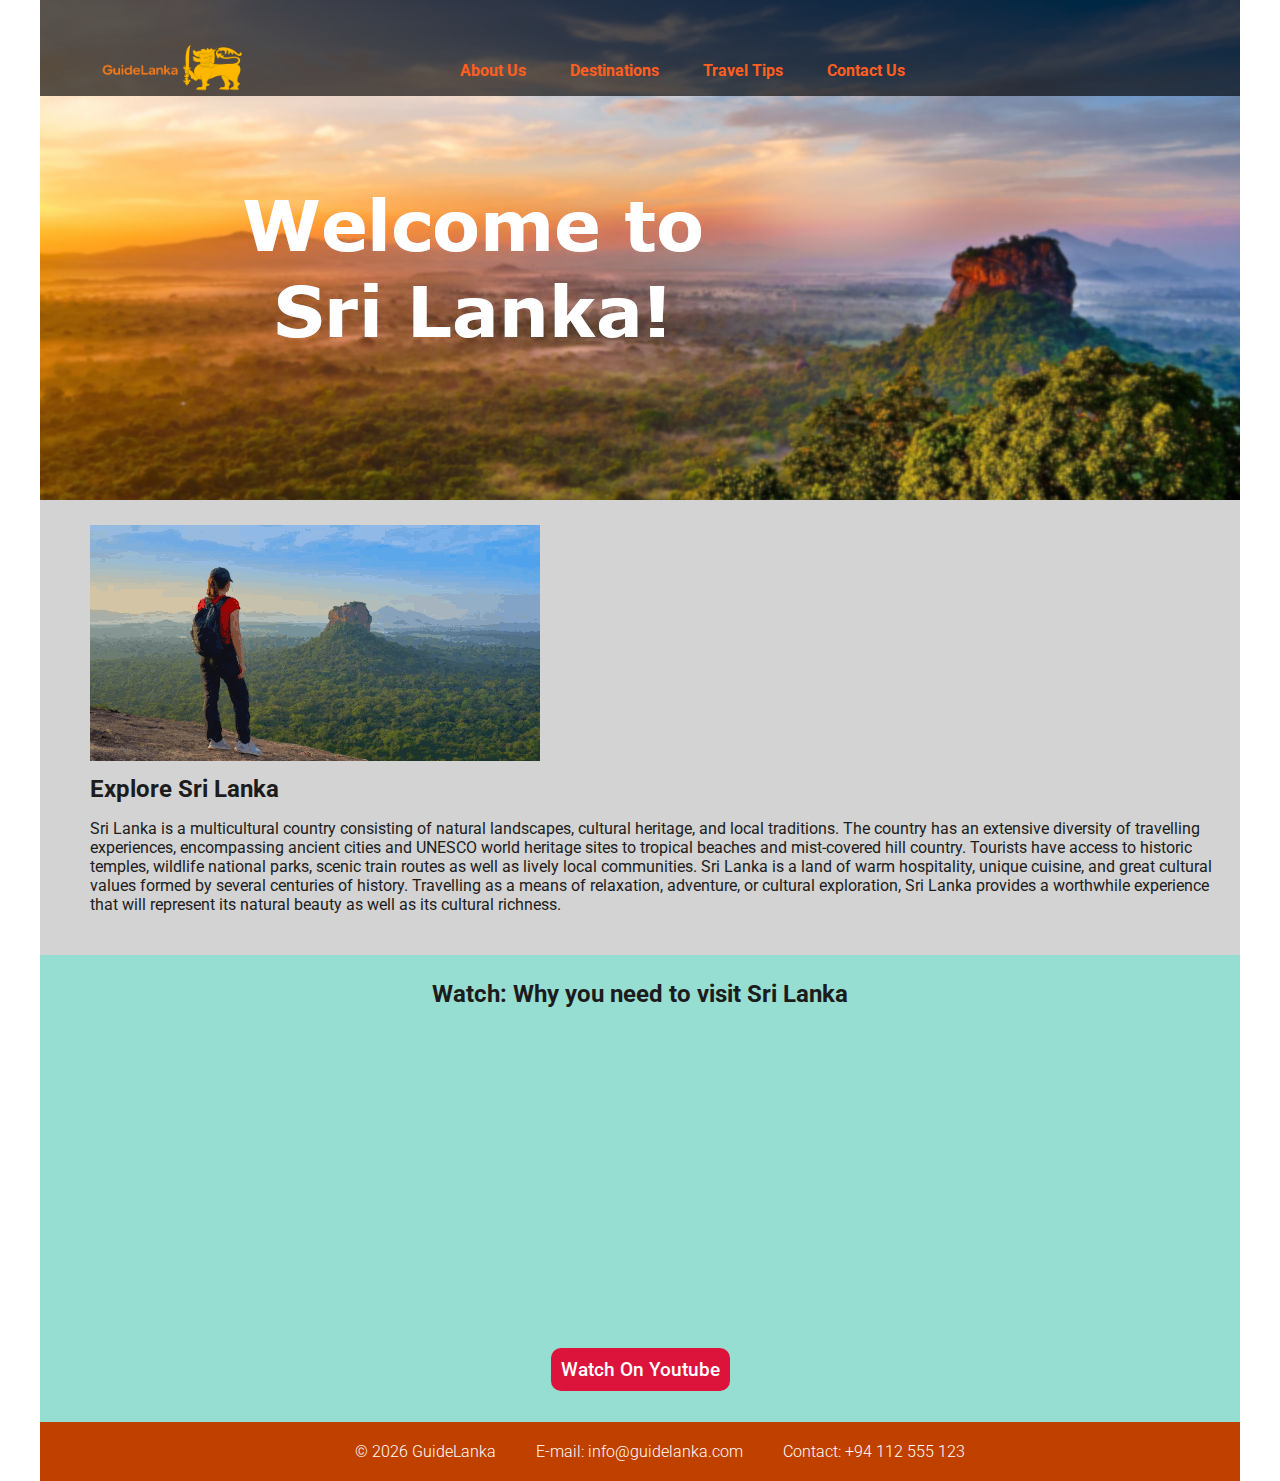
<file: index.html>
<!DOCTYPE html>
<html lang="en">

<head>
	<meta charset="UTF-8">
	<title>GuideLanka</title>
	<link rel="icon" href="images/favicon.png" type="image/png" sizes="16x16">
	<link rel="stylesheet" href="style.css">
</head>

<body>
<div id="wrapper">
	<header>
		<a href="index.html">
		<img src="images/logo.png" alt="GuideLanka Logo" width="160" height="100">
		</a>
		<h1>GuideLanka</h1>
	</header>
	
<!-- =========== NAVIGATION ============== -->
	<nav>
		<ul>
			<li><a href="about.html" title="About us">About Us</a></li>
			<li><a href="destination.html" title="Destinations to visit">Destinations</a></li>
			<li><a href="travel.html" title="Travel guidance">Travel Tips</a></li>
			<li><a href="contact.html" title="Click here to contact us">Contact Us</a></li>
		</ul>
	</nav>
	
<!-- ========= CONTENT AREA 1 ============ -->	

<main>
	<article id="explore">
		<section>
			<a href="images/explore.png" title="Explore Sri Lanka">
    		<img src="images/explore.png" alt="Explore Sri Lanka" width="450" height="236">
			</a>
		<div>
			<h2>Explore Sri Lanka</h2>
				<p>Sri Lanka is a multicultural country consisting of natural landscapes, cultural heritage, and local traditions. 
					The country has an extensive diversity of travelling experiences, encompassing ancient cities and UNESCO world heritage sites to tropical beaches and mist-covered hill country. 
					Tourists have access to historic temples, wildlife national parks, scenic train routes as well as lively local communities. 
					Sri Lanka is a land of warm hospitality, unique cuisine, and great cultural values formed by several centuries of history. 
					Travelling as a means of relaxation, adventure, or cultural exploration, Sri Lanka provides a worthwhile experience that will represent its natural beauty as well as its cultural richness.</p>
		</div>
		</section>
	</article>	
		
<!-- ========= CONTENT AREA 2 ============ -->	
	<article id="video">
		<section>
			<div>
			<h2>Watch: Why you need to visit Sri Lanka</h2>
			<iframe width="560" height="315" src="https://www.youtube.com/embed/yhBTt2RIBF0" title="So Sri Lanka | A Journey for the Senses" frameborder="0" allow="accelerometer; autoplay; clipboard-write; encrypted-media; gyroscope; picture-in-picture; web-share" referrerpolicy="strict-origin-when-cross-origin" allowfullscreen></iframe>
			<p>
				<a href="https://www.youtube.com/watch?v=yhBTt2RIBF0"> Watch On Youtube</a>
			</p>
			</div>
		</section>
	</article>	
</main>

<!-- ============= FOOTER ================ -->
	<footer>
		<ul>
			<li>&copy; 2026 GuideLanka</li>
			<li>E-mail: <a href="mailto:info@guidelanka.com">info@guidelanka.com</a></li>
			<li>Contact: +94 112 555 123</li>
		</ul>
	</footer>
	
</div>
</body>
</html>
</file>
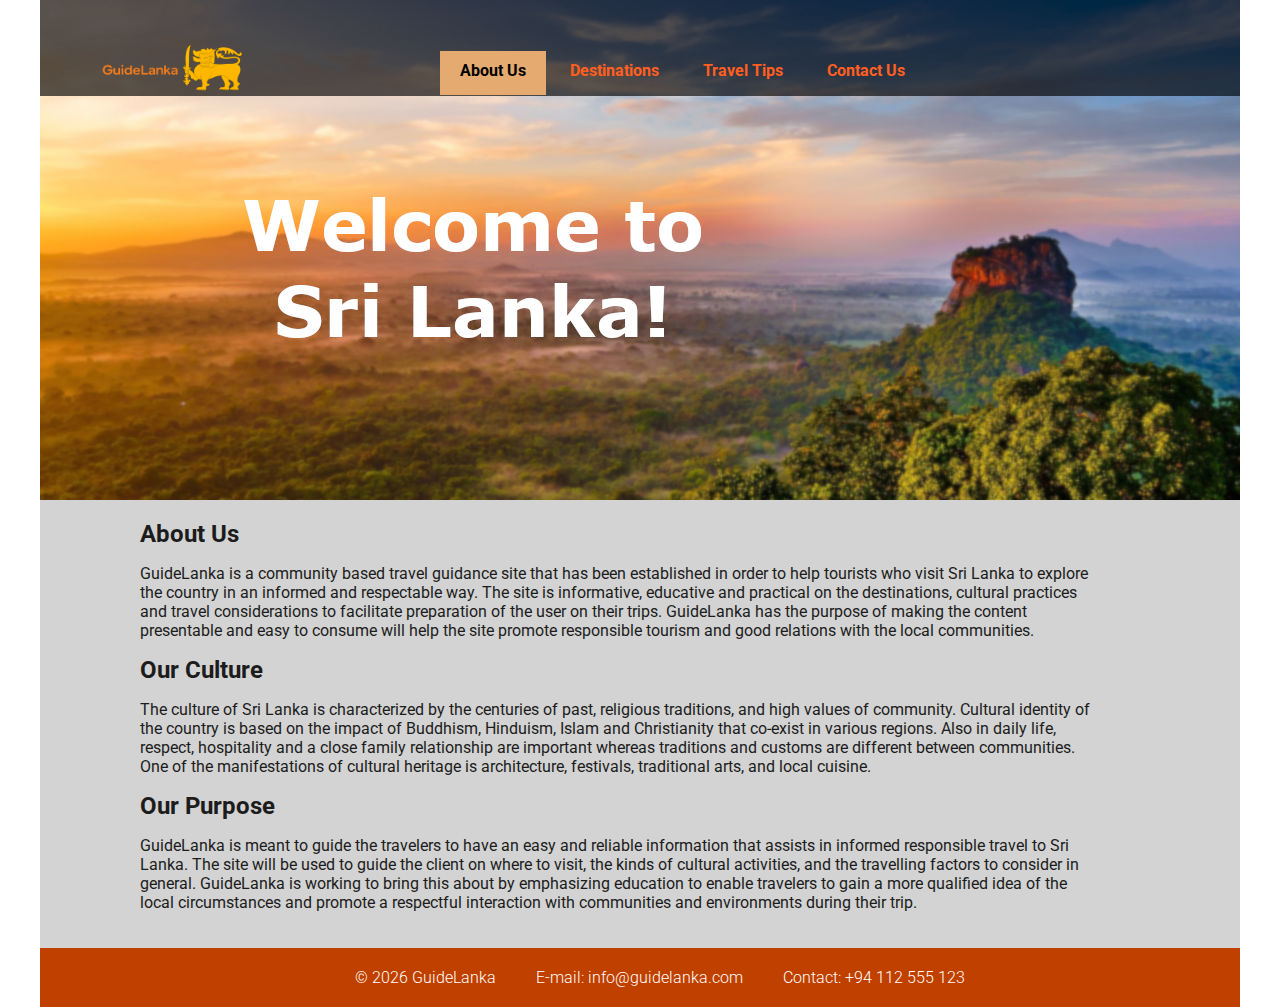
<file: about.html>
<!DOCTYPE html>
<html lang="en">

<head>
	<meta charset="UTF-8">
	<title>GuideLanka</title>
	<link rel="icon" href="images/favicon.png" type="image/png" sizes="16x16">
	<link rel="stylesheet" href="style.css">
</head>

<body>
<div id="wrapper">
	<header>
		<a href="index.html">
		<img src="images/logo.png" alt="GuideLanka Logo" width="160" height="100">
		</a>
		<h1>GuideLanka</h1>
	</header>
	
<!-- =========== NAVIGATION ============== -->
	<nav>
		<ul>
			<li><span>About Us</span></li>
            <li><a href="destination.html" title="Destinations to visit">Destinations</a></li>
			<li><a href="travel.html" title="Travel guidance">Travel Tips</a></li>
			<li><a href="contact.html" title="Click here to contact us">Contact Us</a></li>
		</ul>
	</nav>

<!-- ========= CONTENT AREA 1 ============ -->	
<main>
	<article id="about"> 
	<div>
        <section>
			<h2>About Us</h2>
            	<p>GuideLanka is a community based travel guidance site that has been established in order to help tourists who visit Sri Lanka to explore the country in an informed and respectable way. 
				The site is informative, educative and practical on the destinations, cultural practices and travel considerations to facilitate preparation of the user on their trips. 
				GuideLanka has the purpose of making the content presentable and easy to consume will help the site promote responsible tourism and good relations with the local communities.</p>
        </section>
			
		<section>
			<h2>Our Culture</h2>
            <p>The culture of Sri Lanka is characterized by the centuries of past, religious traditions, and high values of community. 
				Cultural identity of the country is based on the impact of Buddhism, Hinduism, Islam and Christianity that co-exist in various regions. 
				Also in daily life, respect, hospitality and a close family relationship are important whereas traditions and customs are different between communities. 
				One of the manifestations of cultural heritage is architecture, festivals, traditional arts, and local cuisine.</p>
        </section>
		
	    <section>
			<h2>Our Purpose</h2>
            <p> GuideLanka is meant to guide the travelers to have an easy and reliable information that assists in informed responsible travel to Sri Lanka. 
				The site will be used to guide the client on where to visit, the kinds of cultural activities, and the travelling factors to consider in general. 
				GuideLanka is working to bring this about by emphasizing education to enable travelers to gain a more qualified idea of the local circumstances and promote a respectful interaction with communities and environments during their trip.</p>
        </section>
	</div>
	</article>
</main>
	
<!-- ============= FOOTER ================ -->
	<footer>
		<ul>
			<li>&copy; 2026 GuideLanka</li>
			<li>E-mail: <a href="mailto:info@guidelanka.com">info@guidelanka.com</a></li>
			<li>Contact: +94 112 555 123</li>
		</ul>
	</footer>
	
</div>
</body>
</html>
</file>
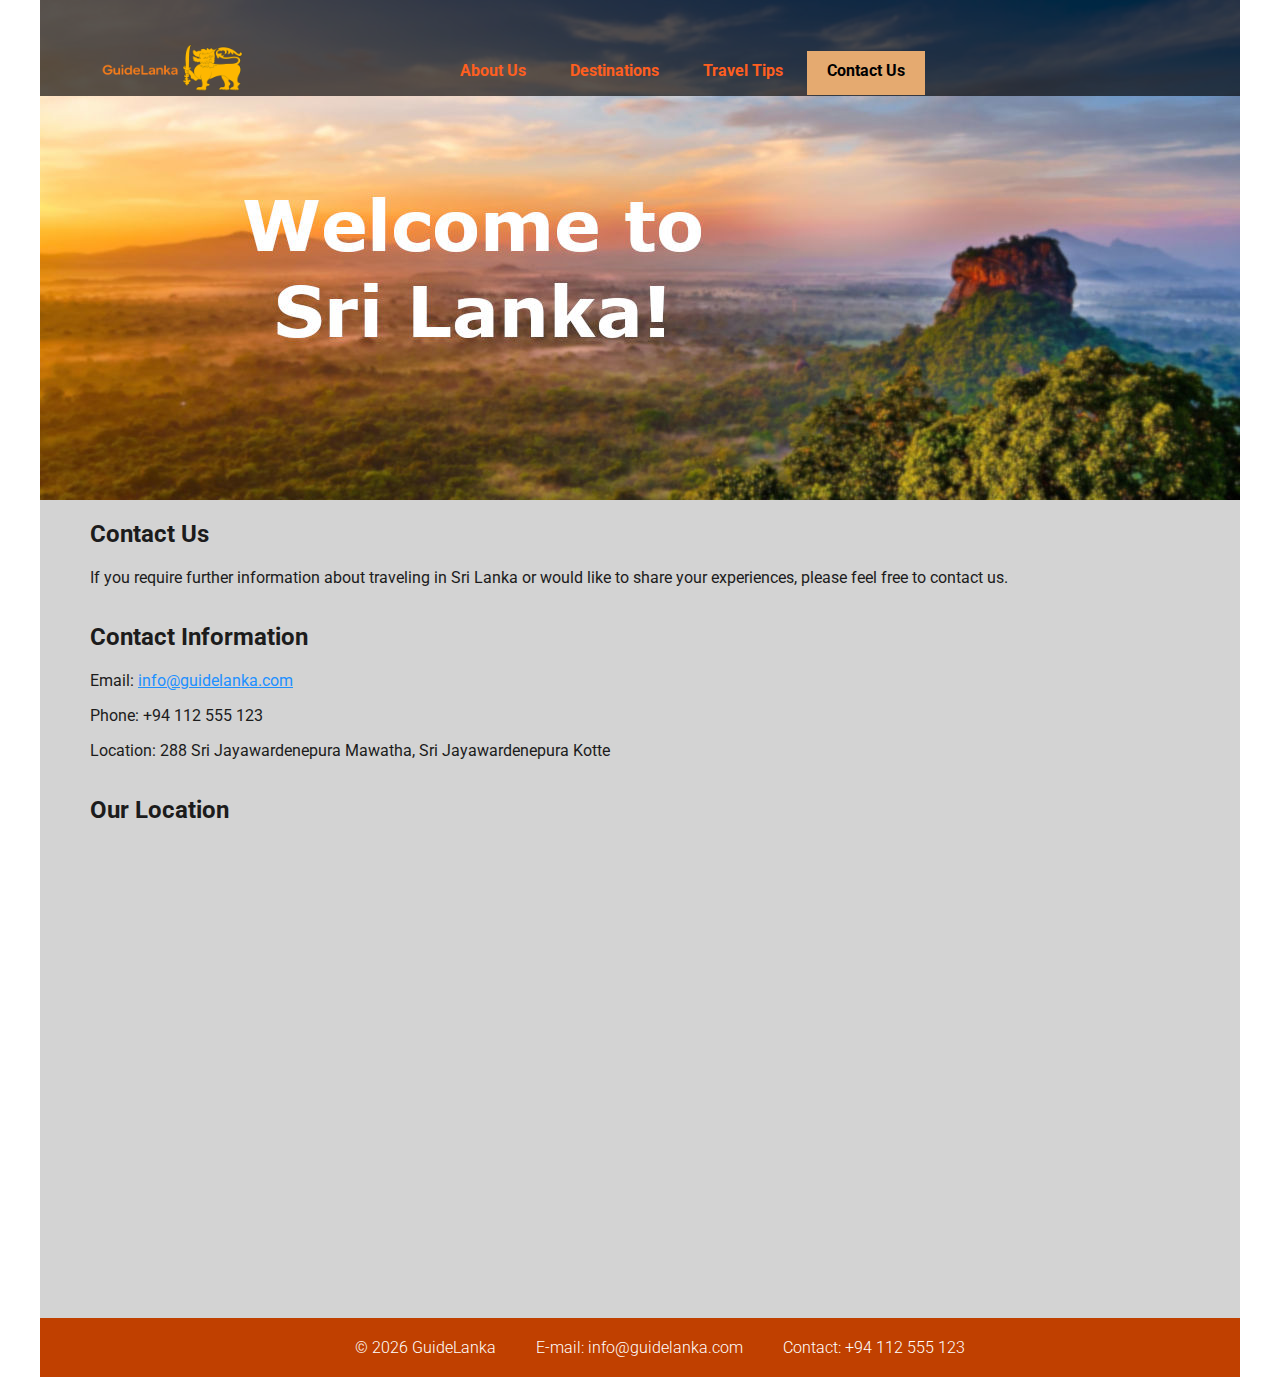
<file: contact.html>
<!DOCTYPE html>
<html lang="en">

<head>
	<meta charset="UTF-8">
	<title>GuideLanka</title>
	<link rel="icon" href="images/favicon.png" type="image/png" sizes="16x16">
	<link rel="stylesheet" href="style.css">
</head>

<body>
<div id="wrapper">
	<header>
		<a href="index.html">
		<img src="images/logo.png" alt="GuideLanka Logo" width="160" height="100">
		</a>
		<h1>GuideLanka</h1>
	</header>
<!-- =========== NAVIGATION ============== -->
	<nav>
		<ul>
			<li><a href="about.html" title="About us">About Us</a></li>
			<li><a href="destination.html" title="Destinations to visit">Destinations</a></li>
			<li><a href="travel.html" title="Travel guidance">Travel Tips</a></li>
			<li><Span>Contact Us</Span></li>
		</ul>
	</nav>

<!-- ========= CONTENT AREA 1 ============ -->	
<main>
	<article id="contact">
		<section>
			<h2>Contact Us</h2>
				<p>
            		If you require further information about traveling in Sri Lanka 
            		or would like to share your experiences, please feel free to contact us.
				</p>
		</section>
		
		<section>
			<h2>Contact Information</h2>
				<p>Email: <a href="mailto:info@guidelanka.com">info@guidelanka.com</a></p>
				<p>Phone: +94 112 555 123</p>
				<p>Location: 288 Sri Jayawardenepura Mawatha, Sri Jayawardenepura Kotte</p>
		</section>
		
		<section>
			<h2>Our Location</h2>
			<iframe src="https://www.google.com/maps/embed?pb=!1m18!1m12!1m3!1d3960.86850867139!2d79.9021367!3d6.9063231!2m3!1f0!2f0!3f0!3m2!1i1024!2i768!4f13.1!3m3!1m2!1s0x3ae259a2d2546477%3A0xe9a48f1df0b346f0!2sECU%20Sri%20Lanka%20Campus!5e0!3m2!1sen!2slk!4v1769444018841!5m2!1sen!2slk" width="600" height="450" style="border:0;" allowfullscreen="" loading="lazy" referrerpolicy="no-referrer-when-downgrade"></iframe>
		</section>
	</article>
</main>

<!-- ============= FOOTER ================ -->
	<footer>
		<ul>
			<li>&copy; 2026 GuideLanka</li>
			<li>E-mail: <a href="mailto:info@guidelanka.com">info@guidelanka.com</a></li>
			<li>Contact: +94 112 555 123</li>
		</ul>
	</footer>
	
</div>
</body>
</html>
</file>
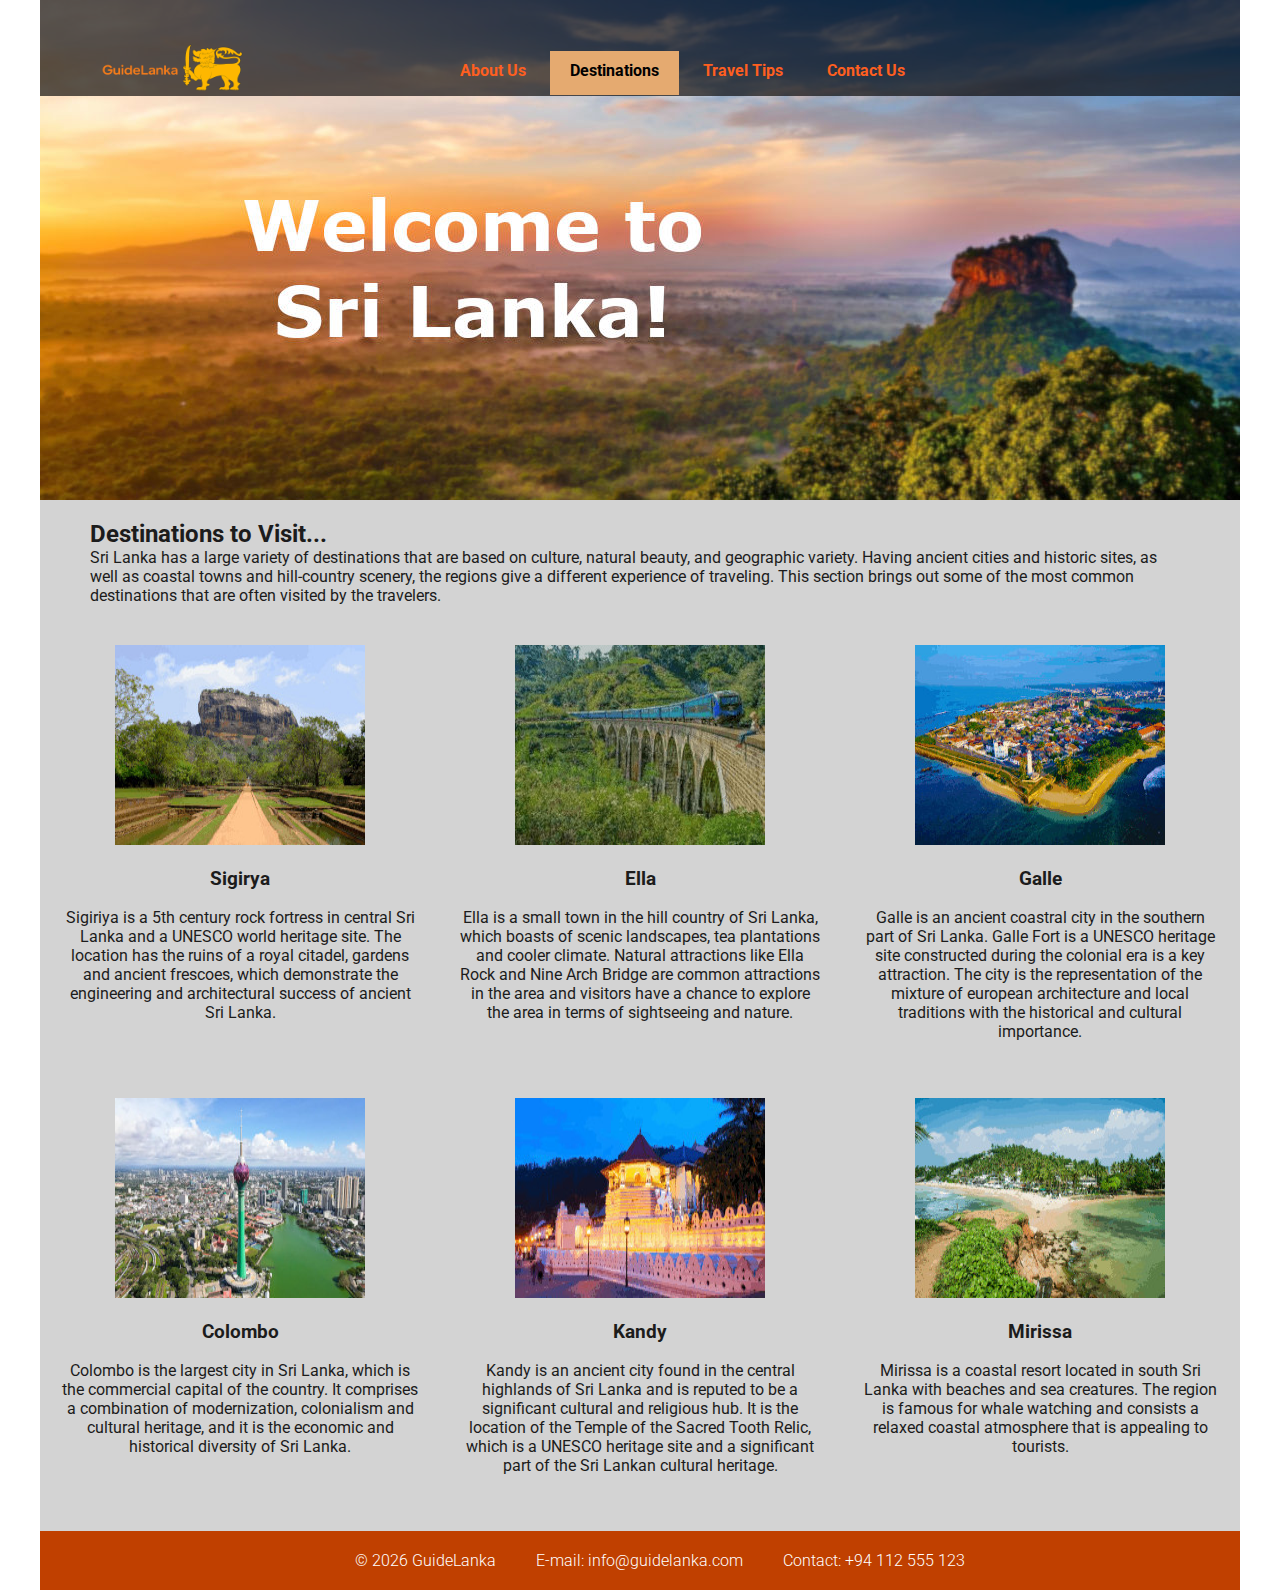
<file: destination.html>
<!DOCTYPE html>
<html lang="en">

<head>
	<meta charset="UTF-8">
	<title>GuideLanka</title>
	<link rel="icon" href="images/favicon.png" type="image/png" sizes="16x16">
	<link rel="stylesheet" href="style.css">
</head>

<body>
<div id="wrapper">
	<header>
		<a href="index.html">
		<img src="images/logo.png" alt="GuideLanka Logo" width="160" height="100">
		</a>
		<h1>GuideLanka</h1>
	</header>
<!-- =========== NAVIGATION ============== -->
	<nav>
		<ul>
			<li><a href="about.html" title="About us">About Us</a></li>
			<li><span>Destinations</span></li>
			<li><a href="travel.html" title="Travel guidance">Travel Tips</a></li>
			<li><a href="contact.html" title="Click here to contact us">Contact Us</a></li>
		</ul>
	</nav>

<!-- ========= CONTENT AREA 1 ============ -->	
<main>
	<article id="destination">
		<section>
			<div>
			<h2>Destinations to Visit...</h2>
				<p>Sri Lanka has a large variety of destinations that are based on culture, natural beauty, and geographic variety. 
					Having ancient cities and historic sites, as well as coastal towns and hill-country scenery, the regions give a different experience of traveling. 
					This section brings out some of the most common destinations that are often visited by the travelers.</p>
			</div>
		</section>
	</article>
	
<!-- ========= CONTENT AREA 2 ============ -->	
	<article id="rowone">
		<section>
			<a href="images/Sigiriya.jpg" title="Sigiriya Rock">
			<img src="images/Sigiriya.jpg" alt="Explore Sri Lanka" width="250" height="200"></a>
			<h3>Sigirya</h3>
			<p>Sigiriya is a 5th century rock fortress in central Sri Lanka and a UNESCO world heritage site. 
				The location has the ruins of a royal citadel, gardens and ancient frescoes, which demonstrate the engineering and architectural success of ancient Sri Lanka.</p>
		</section>
		
		<section>
			<a href="images/ella.jpg" title="Nine Arch Bridge">
			<img src="images/ella.jpg" alt="Explore Sri Lanka" width="250" height="200"></a>
			<h3>Ella</h3>
				<p>Ella is a small town in the hill country of Sri Lanka, which boasts of scenic landscapes, tea plantations and cooler climate. 
					Natural attractions like Ella Rock and Nine Arch Bridge are common attractions in the area and visitors have a chance to explore the area in terms of sightseeing and nature.</p>
		</section>
			
		<section>
			<a href="images/Galle.jpg" title="Galle Fort">
			<img src="images/Galle.jpg" alt="Explore Sri Lanka" width="250" height="200"></a>
			<h3>Galle</h3>
				<p>Galle is an ancient coastral city in the southern part of Sri Lanka. 
					Galle Fort is a UNESCO heritage site constructed during the colonial era is a key attraction. 
					The city is the representation of the mixture of european architecture and local traditions with the historical and cultural importance.</p>
		</section>
	</article>
	
	<article id="rowtwo">
		<section>
			<a href="images/colombo.jpg" title="Colombo City">
			<img src="images/colombo.jpg" alt="Explore Sri Lanka" width="250" height="200"></a>
			<h3>Colombo</h3>
				<p>Colombo is the largest city in Sri Lanka, which is the commercial capital of the country. 
					It comprises a combination of modernization, colonialism and cultural heritage, and it is the economic and historical diversity of Sri Lanka.</p>
		</section>
			
		<section>
			<a href="images/kandy.jpg" title="Scared Tooth Temple">
			<img src="images/kandy.jpg" alt="Explore Sri Lanka" width="250" height="200"></a>
			<h3>Kandy</h3>
				<p>Kandy is an ancient city found in the central highlands of Sri Lanka and is reputed to be a significant cultural and religious hub.
					It is the location of the Temple of the Sacred Tooth Relic, which is a UNESCO heritage site and a significant part of the Sri Lankan cultural heritage.</p>
		</section>
			
		<section>
			<a href="images/mirissa.jpg" title="Mirissa Beach">
			<img src="images/mirissa.jpg" alt="Explore Sri Lanka" width="250" height="200"></a>
			<h3>Mirissa</h3>
				<p>Mirissa is a coastal resort located in south Sri Lanka with beaches and sea creatures. 
					The region is famous for whale watching and consists a relaxed coastal atmosphere that is appealing to tourists.</p>
		</section>
	</article>
</main>


<!-- ============= FOOTER ================ -->
	<footer>
		<ul>
			<li>&copy; 2026 GuideLanka</li>
			<li>E-mail: <a href="mailto:info@guidelanka.com">info@guidelanka.com</a></li>
			<li>Contact: +94 112 555 123</li>
		</ul>
	</footer>
	
</div>
</body>
</html>
</file>
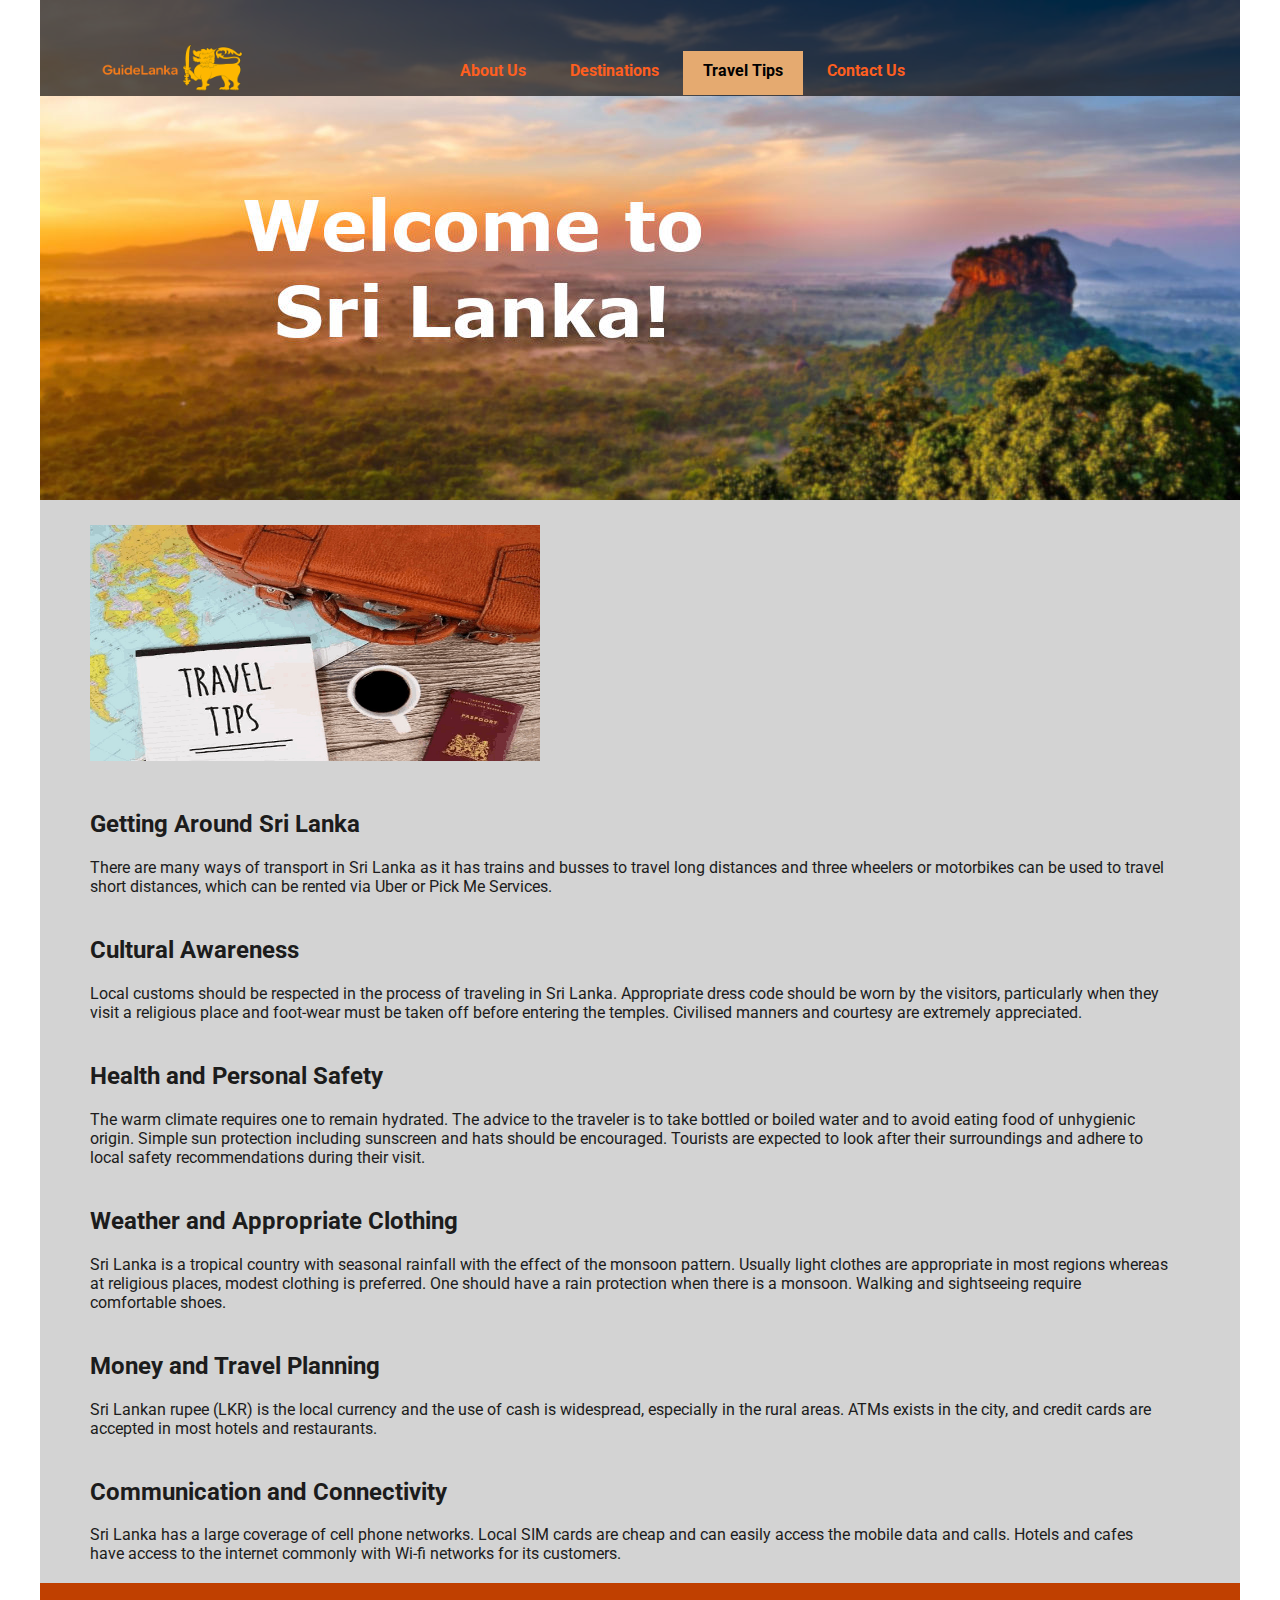
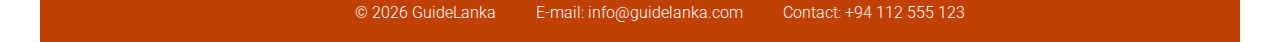
<file: travel.html>
<!DOCTYPE html>
<html lang="en">

<head>
	<meta charset="UTF-8">
	<title>GuideLanka</title>
	<link rel="icon" href="images/favicon.png" type="image/png" sizes="16x16">
	<link rel="stylesheet" href="style.css">
</head>

<body>
<div id="wrapper">
	<header>
		<a href="index.html">
		<img src="images/logo.png" alt="GuideLanka Logo" width="160" height="100">
		</a>
		<h1>GuideLanka</h1>
	</header>
<!-- =========== NAVIGATION ============== -->
	<nav>
		<ul>
			<li><a href="about.html" title="About us">About Us</a></li>
			<li><a href="destination.html" title="Destinations to visit">Destinations</a></li>
			<li><span>Travel Tips</span></li>
			<li><a href="contact.html" title="Click here to contact us">Contact Us</a></li>
		</ul>
	</nav>

<!-- ========= CONTENT AREA 1 ============ -->	
<main>
	
	<article id="traveltips">
		<a href="images/travel.jpg" title="Travel Tips">
    	<img src="images/travel.jpg" alt="travel tips" width="450" height="236"></a>
		
		<section>
			<h2>Getting Around Sri Lanka</h2>
                <p>There are many ways of transport in Sri Lanka as it has trains and busses to travel long distances and three wheelers or motorbikes can be used to travel short distances, 
					which can be rented via Uber or Pick Me Services.</p>
		</section>
		
		<section>
			<h2>Cultural Awareness</h2>
                <p>Local customs should be respected in the process of traveling in Sri Lanka. Appropriate dress code should be worn by the visitors, particularly when they visit a religious place and foot-wear must be taken off before entering the temples. 
					Civilised manners and courtesy are extremely appreciated.</p>
		</section>
		
		<section>
			<h2>Health and Personal Safety</h2>
                <p>The warm climate requires one to remain hydrated. The advice to the traveler is to take bottled or boiled water and to avoid eating food of unhygienic origin. 
					Simple sun protection including sunscreen and hats should be encouraged. Tourists are expected to look after their surroundings and adhere to local safety recommendations during their visit.</p>
		</section>
		
		<section>
			<h2>Weather and Appropriate Clothing</h2>
                <p>Sri Lanka is a tropical country with seasonal rainfall with the effect of the monsoon pattern. 
					Usually light clothes are appropriate in most regions whereas at religious places, modest clothing is preferred. One should have a rain protection when there is a monsoon. 
					Walking and sightseeing require comfortable shoes.</p>
		</section>
		
		<section>
			<h2>Money and Travel Planning</h2>
                <p>Sri Lankan rupee (LKR) is the local currency and the use of cash is widespread, 
					especially in the rural areas. ATMs exists in the city, and credit cards are accepted in most hotels and restaurants.</p>
		</section>
		
		<section>
			<h2>Communication and Connectivity</h2>
                <p>Sri Lanka has a large coverage of cell phone networks. 
					Local SIM cards are cheap and can easily access the mobile data and calls.
					Hotels and cafes have access to the internet commonly with Wi-fi networks for its customers.</p>
		</section>
	</article>
</main>

<!-- ============= FOOTER ================ -->
	<footer>
		<ul>
			<li>&copy; 2026 GuideLanka</li>
			<li>E-mail: <a href="mailto:info@guidelanka.com">info@guidelanka.com</a></li>
			<li>Contact: +94 112 555 123</li>
		</ul>
	</footer>
	
</div>
</body>
</html>
</file>
<file: style.css>
/* Kavisha Ranasinghe 
Date: 18 1 2026
Version Assignment 2
*/

@import url('https://fonts.googleapis.com/css2?family=Roboto:ital,wght@0,100..900;1,100..900&display=swap');


/* GlOBAL STYLES
---------------------------------------
*/ 

body {
    font-size: 16px;
    font-weight: 300;
    font-family: 'Roboto', sans-serif;
    color: #1C1C1C;
    margin: 0 auto;
}

h1 {
    font-size: 3em;
    font-weight: 700;
    display: none;
}

h2 {
    font-size: 1.5em;
    font-weight: 700;
}

p {
    font-weight: 400;
}

a {
    color: #1E90FF
}

a:visited {
    color: #B22222
}

#wrapper{
    width: 1200px;
    margin: 0 auto;
    position: relative;
} 
/* HEADER
---------------------------------------
*/ 
header {
    background: #2f261d url(images/cover.jpg);
    height: 500px;
    width: 100%;
}

header img {
    position: relative;
    top: 20px; left: 50px;
    display: block;
    z-index: +1;
}

/* NAVIGATION
---------------------------------------
*/ 
nav {
    background-color: rgba(0,0,0,0.65);
    position: absolute;
    top: 0px; left: 0px;
    width: 100%;
    padding-top: 45px;
}

nav ul {
    padding-left: 400px;
    list-style: none;
}

nav li {
    display: inline;
}

nav a {
    color: #FF5F1F;
    text-decoration: none;
    padding: 10px 20px 15px 20px;
    font-weight: bold;
}

nav a:visited {
    color: #FF5F1F;
}

nav a:hover {
    color: #E5AA70;
}


nav span {
    padding: 10px 20px 15px 20px;
    background-color: #E5AA70;
    color: #000000;
    font-weight: bold;
}

/* CONTENT 1
---------------------------------------
*/ 
#explore {
    background-color: #D3D3D3;
    display: flex;
    padding: 25px;
}

#explore img {
    max-width: 40%;
    padding-left: 25px;
}

#explore h2 {
    margin: 0 auto;
    padding-top: 10px;
}

#explore div {
    padding-left: 25px; 
}

#about {
    background-color: #D3D3D3;
    padding-top: 20px;
    padding-bottom: 20px;
}

#about h2 {
    margin: 0 auto;
}

#about div {                                                                                                                        
   max-width: 80%;
   padding-left: 100px;
}

#destination {
    background-color: #D3D3D3;
}

#destination h2 {
    margin: 0;
    padding-top: 20px;
}

#destination p {
    margin: 0;
    padding-bottom: 20px;
}

#destination div {
    max-width: 90%;
    padding-left: 50px;
}

#traveltips {
    background-color: #D3D3D3
}

#traveltips img {
    padding-left: 50px;
    padding-top: 25px;
    padding-bottom: 25px;
}

#traveltips h2 {
    margin-top: 0;
    padding-top: 20px;
}

#traveltips p {
    margin: 0;
    padding-bottom: 20px;
}

#traveltips section {
    max-width: 90%;
    padding-left: 50px;
}

#contact {
    background-color: #D3D3D3
}

#contact h2 {
    margin-top: 0;
    padding-top: 20px;
}

#contact section {
    max-width: 90%;
    padding-left: 50px;
}

#contact iframe {
    padding-bottom: 20px;
}
/* CONTENT 2
---------------------------------------
*/ 
#video {
    background-color: #96DED1;
    padding: 25px;
}

#video h2 {
    margin: 0;
    padding-bottom: 15px;
}

#video div {
    gap: 200px;
    text-align: center;
}

#video a {
    font-weight: 500;
    font-size: 1.2em;
    text-decoration: none;
    border: none;
    padding: 10px;
    background-color: #DC143C;
    color: #ffffff;
    border-radius: 10px;
}

#video a:hover {
    background-color: #8B0000
}

#rowone, #rowtwo {
    display: flex;
    text-align: center;
    background-color: #D3D3D3;
    height: 453px;
}

#rowone section, #rowtwo section {
    flex: 1; 
    padding: 20px;
}

/* FOOTER
---------------------------------------
*/ 

footer ul {
    display: flex;
    background-color: #C04000;
    color: #ffffff;
	list-style: none;
	font-size: 1em;
	gap: 40px;
	justify-content: center;
    text-align: center;
    margin: 0;
    padding-bottom: 20px;
    padding-top: 20px;
}

footer a {
    text-decoration: none;
    color: #ffffff;
}

footer a:hover {
    text-decoration: underline;
}
</file>
